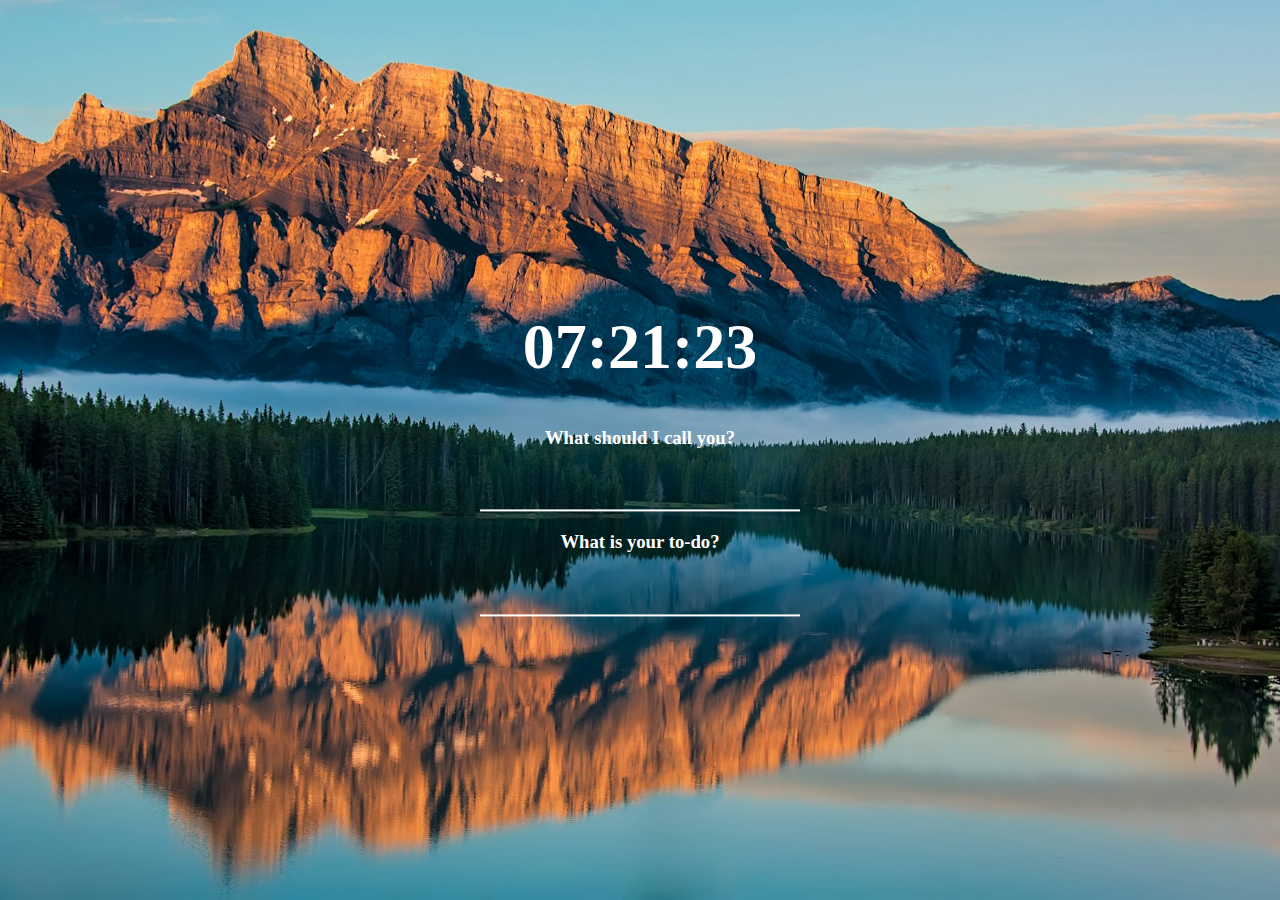
<file: index.html>
<!DOCTYPE html>
<html lang="en">
<head>
  <meta charset="UTF-8">
  <meta name="viewport" content="width=device-width, initial-scale=1.0">
  <link rel="stylesheet" href="css/style.css">
</head>
  <title>Momentum</title>
</head>
<body>
  <div class="background">
    <div class="centered">
      <div id="weather">
        <img>
        <span></span>
        <span></span>
      </div>
      <h1 id="clock" class="clock"></h1>
      <form id="loginForm" class="form">
        <h3>What should I call you?</h3>
        <input type="text" maxlength="20" required>
      </form>
      <h2 id="greeting" class="greeting"></h2>
      <form id="todoForm" class="form">
        <h3>What is your to-do?</h3>
        <input required type="text">
      </form>
      <ul id="todoList" class="todo-list"></ul>
    </div>
  </div>
  <script src="js/clock.js"></script>
  <script src="js/login.js"></script>
  <script src="js/todo.js"></script>
  <script src="js/geolocation.js"></script>
  <script src="js/background.js"></script>
</body>
</html>
</file>
<file: css/style.css>
.hidden {
    display: none;
}

body, html {
    margin: 0;
    padding: 0;
    height: 100%;
    min-height: 100vh;
    background-size: cover;
  }

  .centered {
    position: absolute;
    top: 50%;
    left: 50%;
    transform: translate(-50%, -50%);
    text-align: center;
  }
  
  .clock {
    font-size: 4rem;
    color: white;
  }
  
  .form {
    margin-top: 20px;
  }
  input[type="text"]::placeholder {
    color: white; /* 원하는 색상으로 변경하세요 */
  }
  
  .form input[type="text"] {
    width: 300px;
    padding: 10px;
    font-size: 1.2rem;
    text-align: center;
    color: white;
    background: none;
    border: none;
    border-bottom: 2px solid white; /* 원하는 색상 및 굵기로 변경 가능합니다. */
    outline: none; /* 포커스 시 테두리 제거 */
  }
  
  .greeting {
    color: white;
  }
  
  .todo-list {
    list-style-type: none;
    padding: 0;
  }
  
  .todo-list li {
    color: white;
    margin-bottom: 10px;
    padding: 10px;
    font-size: 1.2rem;
  }
  
  form h3 {
    color: white;
  }

  #weather {
    color: white;
    float: left;
  }
  
  #weather img {
    display: inline-block;
  }
  #weather span {
    display: block; /* 이미지와 스팬 요소들을 블록 요소로 설정하여 위아래로 배치될 수 있도록 합니다. */
    margin-bottom: 1px; /* 각 요소들 사이의 간격을 설정합니다. */
  }
  
  button {
    color: white;
    border: none;
    background: rgba(0, 0, 0, 0.5);
    padding: 5px 10px;
    margin-left: 10px;
    border-radius: 5px;
  }
</file>
